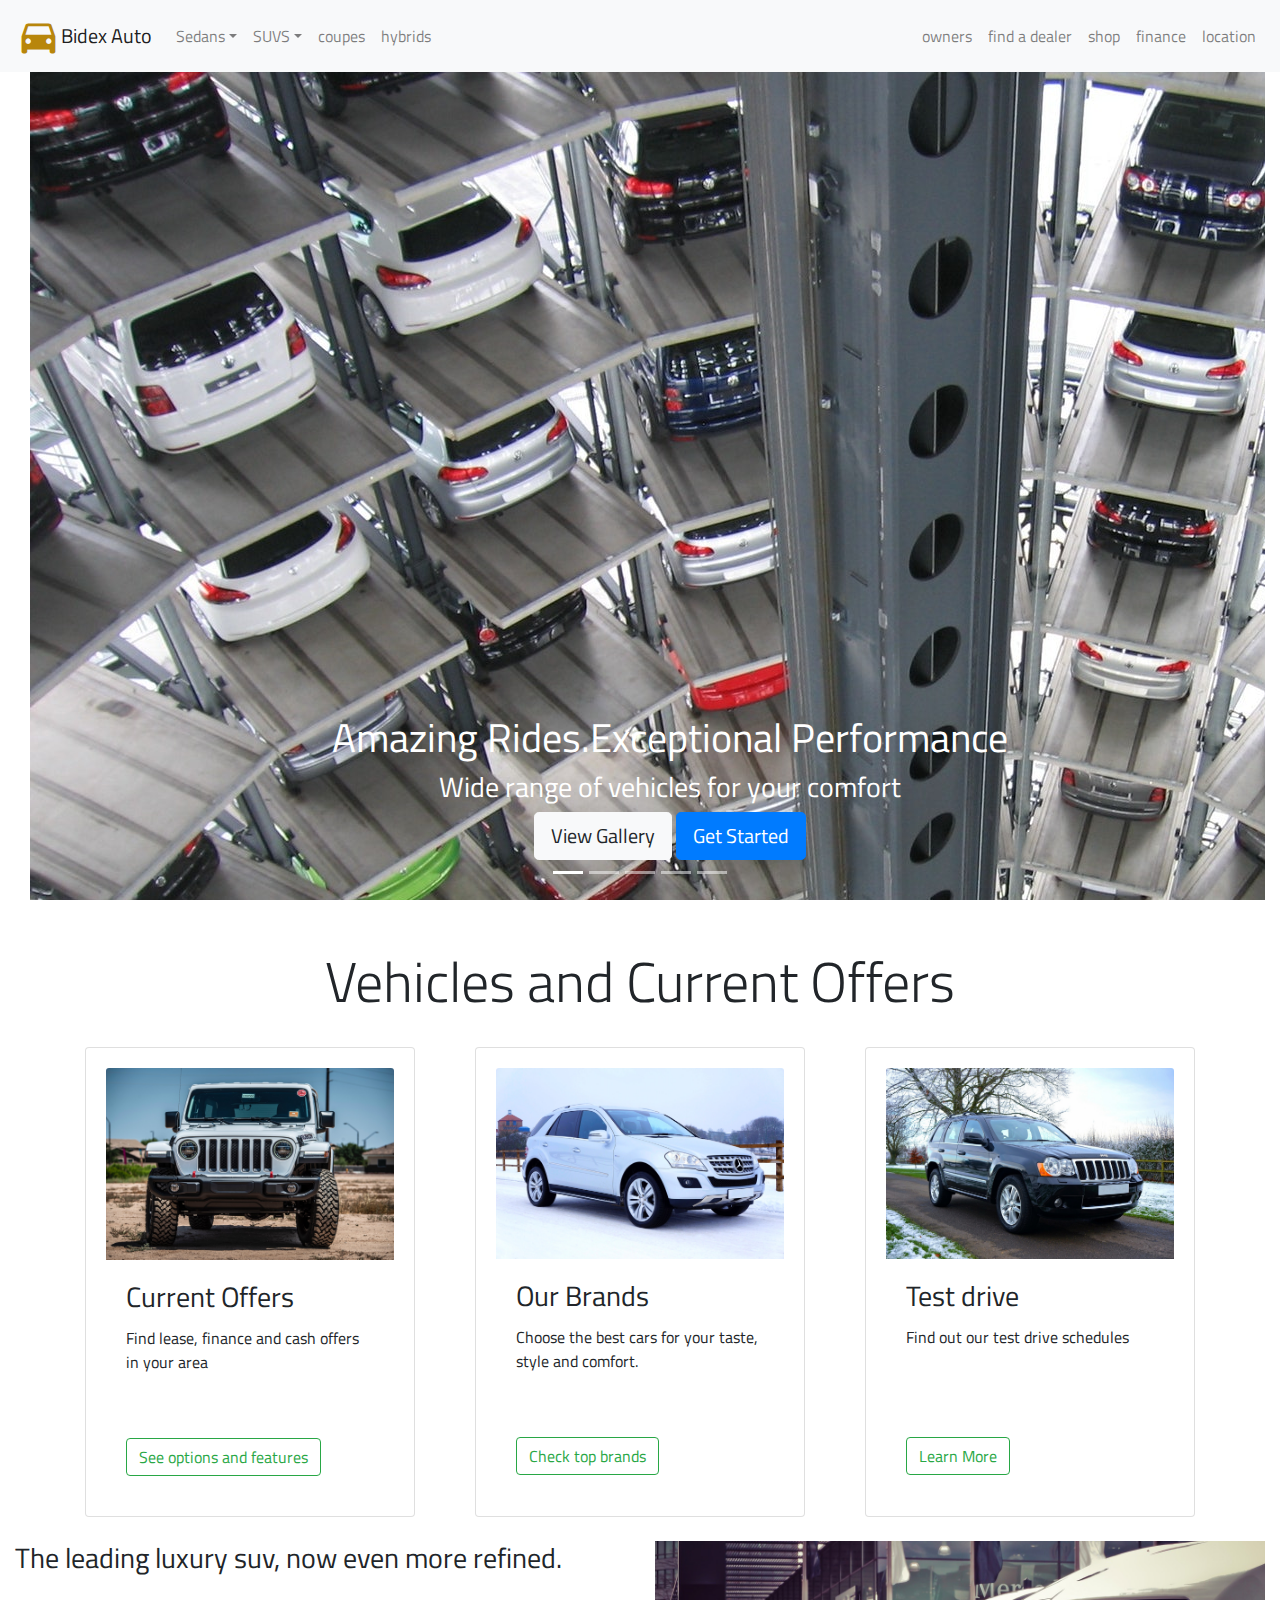
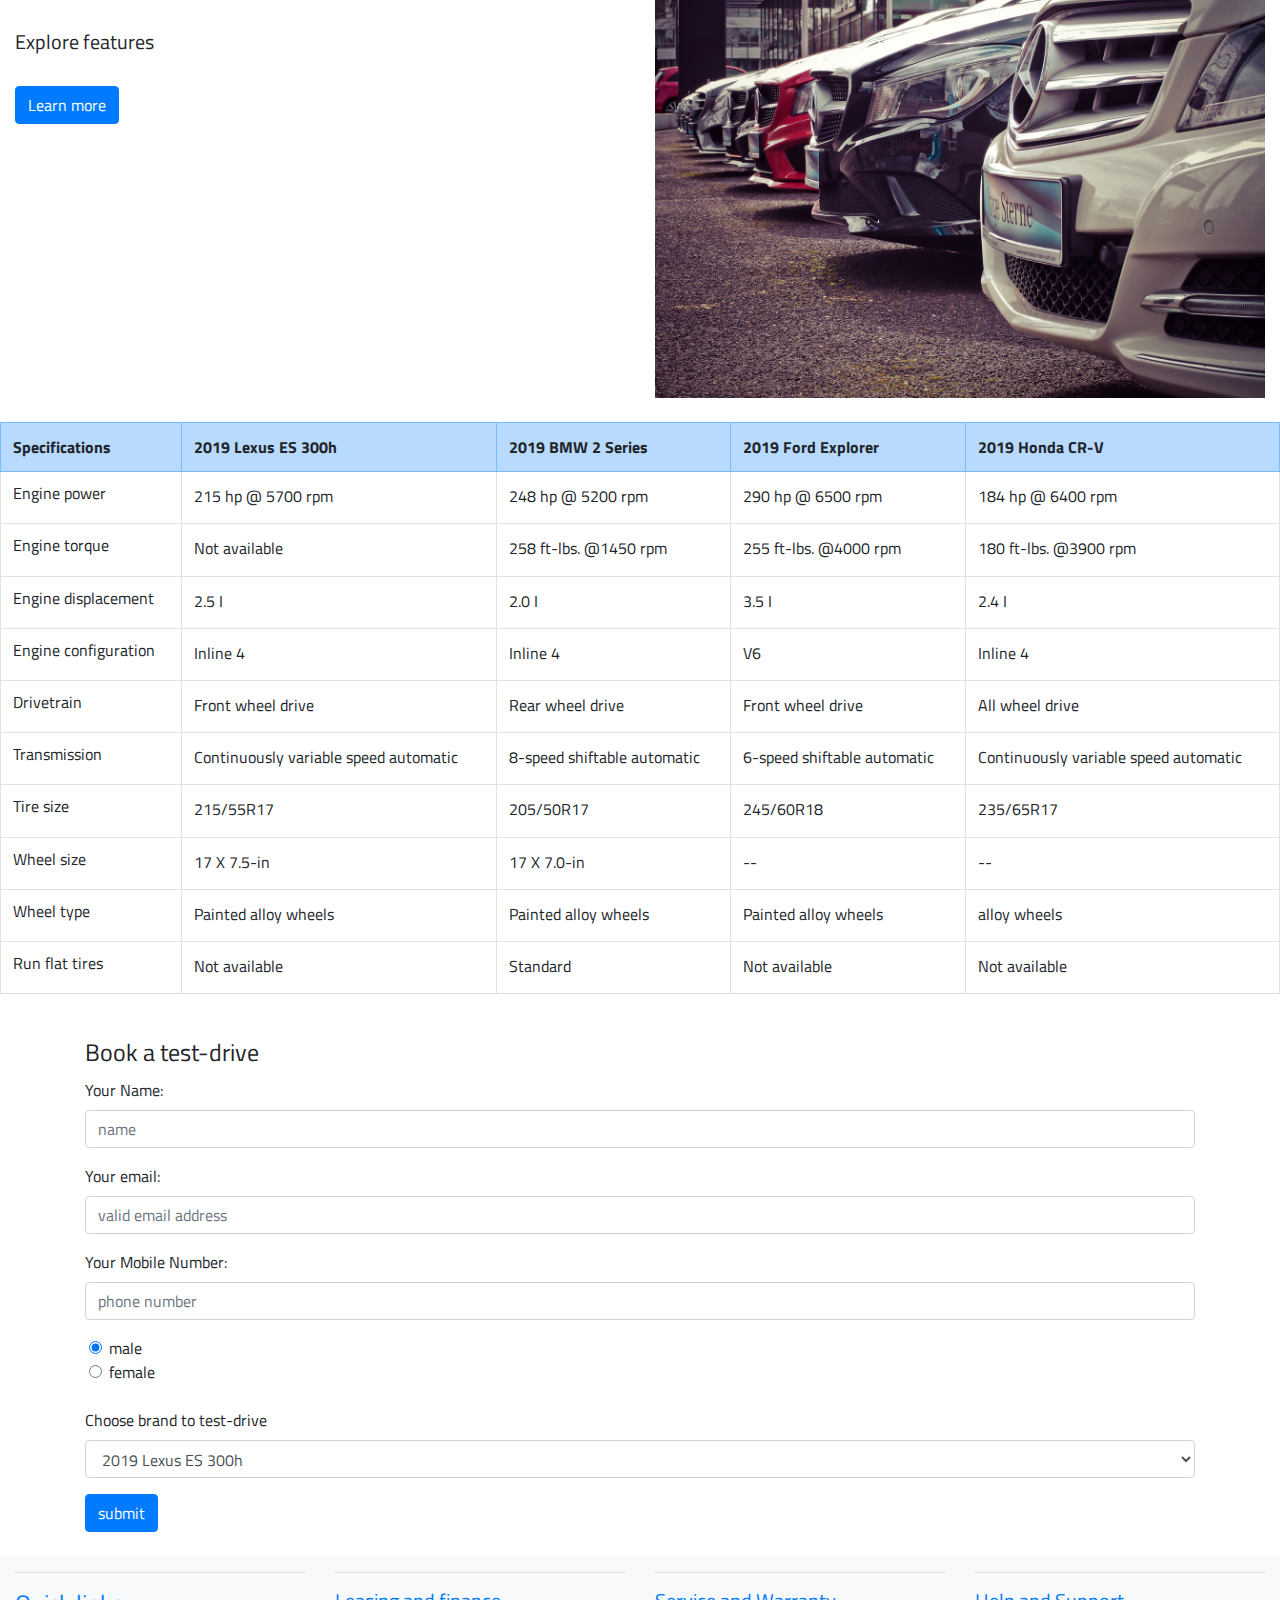
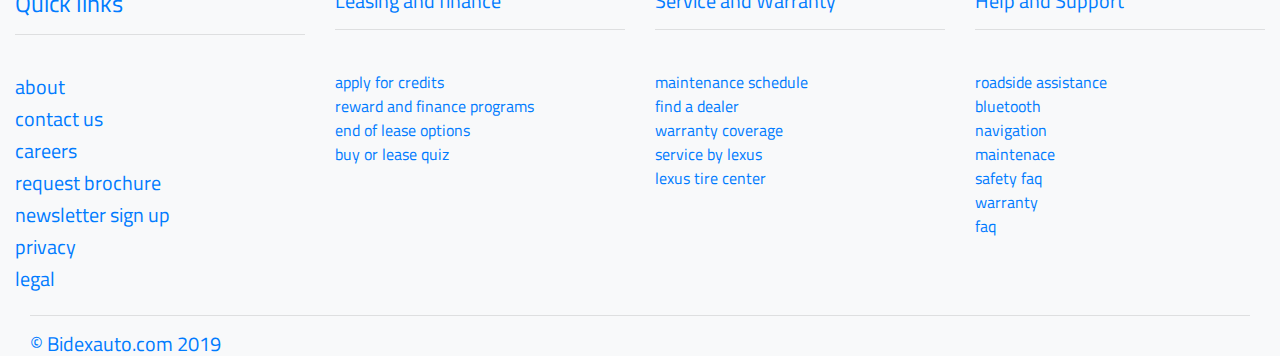
<file: index.html>
<!DOCTYPE html>
<html lang="en">
<head>
    <meta charset="UTF-8">
    <meta name="viewport" content="width=device-width, initial-scale=1.0">
    <meta http-equiv="X-UA-Compatible" content="ie=edge">
    <script
     src="https://code.jquery.com/jquery-3.4.1.min.js"
     integrity="sha256-CSXorXvZcTkaix6Yvo6HppcZGetbYMGWSFlBw8HfCJo="
     crossorigin="anonymous"></script>
    <script src="https://cdnjs.cloudflare.com/ajax/libs/popper.js/1.14.7/umd/popper.min.js" integrity="sha384-UO2eT0CpHqdSJQ6hJty5KVphtPhzWj9WO1clHTMGa3JDZwrnQq4sF86dIHNDz0W1" crossorigin="anonymous"></script>
    <script src="https://stackpath.bootstrapcdn.com/bootstrap/4.3.1/js/bootstrap.min.js" integrity="sha384-JjSmVgyd0p3pXB1rRibZUAYoIIy6OrQ6VrjIEaFf/nJGzIxFDsf4x0xIM+B07jRM" crossorigin="anonymous"></script>
    <link rel="stylesheet" href="https://stackpath.bootstrapcdn.com/bootstrap/4.3.1/css/bootstrap.min.css">
    <link rel="stylesheet" href="style.css">
    <link href="https://fonts.googleapis.com/icon?family=Material+Icons"
      rel="stylesheet">
    <link href="https://fonts.googleapis.com/css?family=Titillium+Web&display=swap" rel="stylesheet">
    <link rel="stylesheet" href="https://bootswatch.com/4/litera/bootstrap.min.css">
    <title>Bidex Automobiles</title>
</head>
<body>    
        <nav class="navbar navbar-expand-md navbar-light bg-light text-primary fixed-top">
            <i class="material-icons" id="logo">directions_car</i>
            <span class="navbar-text"><a href="#" class="navbar-brand">Bidex Auto</a></span>
            <button class="navbar-toggler" data-toggle="collapse" data-target="#collapse-target">
                <span class="navbar-toggler-icon"></span>
            </button>
            <div class="collapse navbar-collapse" id="collapse-target">
                    <ul class="navbar-nav"> 
                            <li class="nav-item dropdown"><a class="nav-link dropdown-toggle" data-toggle="dropdown" data-target="#dropdown-target" href="#">Sedans</a>
                                <div class="dropdown-menu" aria-labelledby="dropdown-target">
                                    <ul class="navbar-nav">
                                     <a class="dropdown-item">fusion</a>
                                     <a class="dropdown-item">fiesta</a>
                                     <a class="dropdown-item">mustang</a> 
                                     <a class="dropdown-item">corolla</a>
                                     <a class="dropdown-item">yaris</a>
                                    </ul>
                                </div>
                            </li>
                            <li class="nav-item dropdown"><a class="nav-link dropdown-toggle" data-toggle="dropdown" data-target="#dropdown-target" href="#">SUVS</a>
                                <div class="dropdown-menu" aria-labelledby="dropdown-target">
                                <ul navbar-nav>
                                        <a class="dropdown-item">ecosport</a>
                                        <a class="dropdown-item">escape</a>
                                        <a class="dropdown-item">edge</a> 
                                        <a class="dropdown-item">explorer</a>
                                        <a class="dropdown-item">expedition</a>
                                       </ul></li>                
                            <li class="nav-item"><a class="nav-link" href="#">coupes</a></li>
                            <li class="nav-item"><a class="nav-link" href="#">hybrids</a></li>
                        </ul>
                        <ul class="navbar-nav ml-auto"> 
                                <li class="nav-item"><a class="nav-link" href="#">owners</a></li>
                                <li class="nav-item"><a class="nav-link" href="#">find a dealer</a></li>                
                                <li class="nav-item"><a class="nav-link" href="#">shop</a></li>
                                <li class="nav-item"><a class="nav-link" href="#">finance</a></li>
                                <li class="nav-item"><a class="nav-link" href="location.html">location</a></li>
                                
                        </ul>
            </div>
            <!--<button class="navbar-toggler" data-toggle="collapse" data-target="#collapse-target">
                    <span class="navbar-toggler-icon"></span>
                </button>
                <div class="collapse navbar-collapse" id="collapse-target">
                        <ul class="navbar-nav ml-auto"> 
                                <li class="nav-item"><a class="nav-link" href="#">owners</a></li>
                                <li class="nav-item"><a class="nav-link" href="#">find a dealer</a></li>                
                                <li class="nav-item"><a class="nav-link" href="#">shop</a></li>
                                <li class="nav-item"><a class="nav-link" href="#">finance</a></li>
                            </ul>
                </div>-->            
        </nav>
    <div class="container-fluid">
        <div id="slides" class="carousel slide" data-ride="carousel">
                <ul class="carousel-indicators">
                    <li data-target="#slides" data-slide-to="0" class="active"></li>
                    <li data-target="#slides" data-slide-to="1"></li>
                    <li data-target="#slides" data-slide-to="2"></li>
                    <li data-target="#slides" data-slide-to="3"></li>
                    <li data-target="#slides" data-slide-to="4"></li>
                </ul>
                <div class="carousel-inner container-fluid" role="listbox">
                    <div class="carousel-item active">
                        <img src="./images/carousel/architecture-automobile-cars-63294.jpg" alt="">
                        <div class="carousel-caption">
                            <h1>Amazing Rides.Exceptional Performance</h1>
                            <h3>Wide range of vehicles for your comfort</h3>
                            <button type="button" class="btn btn-light btn-lg">View Gallery</button>
                            <button type="button" class="btn btn-primary btn-lg">Get Started</button>
                        </div>
                    </div>
                    <div class="carousel-item">
                        <img src="./images/carousel/audi-automobile-car-lights-1149831 (1).jpg" alt="">
                    </div>
                    <div class="carousel-item">
                            <img src="./images/carousel/automobile-automotive-car-116675 (1).jpg" alt="">
                    </div>
                    <div class="carousel-item">
                            <img src="./images/carousel/automobile-car-car-brand-2723822.jpg" alt="">
                    </div>
                    <div class="carousel-item">
                            <img src="./images/carousel/automobile-cars-headlights-120049 (1).jpg" alt="">
                    </div>
                </div>
        </div>
    </div>
    <br>
    <br>


    <div class="container-fluid">
        <div class="row welcome text-center">
            <div class="col-12">
                <h2 class="display-4">Vehicles and Current Offers</h2>
            </div>
        </div>
    </div>
    <br>
    

    <div class="container">
        <div class="row">
            <div class="card-deck">
                        <div class="col-md-4">
                            <div class="card card-body h-100">
                                <img class="card-img-top" src="./images/automobile-automotive-car-2414736.jpg" alt="">
                                <div class="card-body">
                                    <h3 class="card-title">Current Offers</h3>
                                    <p class="card-text">Find lease, finance and cash offers in your area</p>
                                    <br>
                                    <br>
                                    <a href="#" class="btn btn-outline-success">See options and features</a>
                                </div>
                            </div>
                        </div>
                        <div class="col-md-4">
                                <div class="card card-body h-100">
                                    <img class="card-img-top" src="./images/automobile-automotive-car-215528.jpg" alt="">
                                    <div class="card-body">
                                        <h3 class="card-title">Our Brands</h3>
                                        <p class="card-text">Choose the best cars for your taste, style and comfort.</p>
                                        <br>
                                        <br>
                                        <a href="#" class="btn btn-outline-success">Check top brands</a>
                                    </div>
                                </div>
                        </div>
                        <div class="col-md-4">
                                <div class="card card-body h-100">
                                    <img class="card-img-top" src="./images/black-car-car-fancy-104401.jpg" alt="">
                                    <div class="card-body">
                                        <h3 class="card-title">Test drive</h3>
                                        <p class="card-text">Find out our test drive schedules</p>
                                        <br>
                                        <br>
                                        <br>
                                        <a href="#" class="btn btn-outline-success">Learn More</a>
                                    </div>
                                </div>
                        </div>

            </div>
        </div>
    </div>
    <br>
    <div class="container-fluid">
        <div class="row">
            <div class="col-lg-6">
                <h3>The leading luxury suv, now even more refined.</h3>
                    <br>
                    <br>
                     <h5>Explore features</h5>
                <br>
                <a href="#" class="btn btn-primary">Learn more</a>

            </div>
            <div class="col-lg-6">
                <img src="./images/asphalt-auto-automobile-164634.jpg" class="img-fluid" alt="">
            </div>
        </div>
    </div>
    <br>
    <table class="table table-bordered">
        <tr class="table-primary">
            <th>Specifications</th>
            <th>2019 Lexus ES 300h</th>
            <th>2019 BMW 2 Series</th>
            <th>2019 Ford Explorer</th>
            <th>2019 Honda CR-V</th>
        </tr>
        <tr>
            <td><h6>Engine power</h6></td>
            <td>215 hp @ 5700 rpm</td>
            <td>248 hp @ 5200 rpm</td>
            <td>290 hp @ 6500 rpm</td>
            <td>184 hp @ 6400 rpm</td>
        </tr>
        <tr>
            <td><h6>Engine torque</h6></td>
            <td>Not available</td>
            <td>258 ft-lbs. @1450 rpm</td>
            <td>255 ft-lbs. @4000 rpm</td>
            <td>180 ft-lbs. @3900 rpm</td>
        </tr>
        <tr>
            <td><h6>Engine displacement</h6></td>
            <td>2.5 I</td>
            <td>2.0 I</td>
            <td>3.5 I</td>
            <td>2.4 I</td>
        </tr>
        <tr>
            <td><h6>Engine configuration</h6></td>
            <td>Inline 4</td>
            <td>Inline 4</td>
            <td>V6</td>
            <td>Inline 4</td>
        </tr>
        <tr>
            <td><h6>Drivetrain</h6></td>
            <td>Front wheel drive</td>
            <td>Rear wheel drive</td>
            <td>Front wheel drive</td>
            <td>All wheel drive</td>
        </tr>
        <tr>
            <td><h6>Transmission</h6></td>
            <td>Continuously variable speed automatic</td>
            <td>8-speed shiftable automatic</td>
            <td>6-speed shiftable automatic</td>
            <td>Continuously variable speed automatic</td>
        </tr>
        <tr>
            <td><h6>Tire size</h6></td>
            <td>215/55R17</td>
            <td>205/50R17</td>
            <td>245/60R18</td>
            <td>235/65R17</td>
        </tr>
        <tr>
            <td><h6>Wheel size</h6></td>
            <td>17 X 7.5-in</td>
            <td>17 X 7.0-in</td>
            <td>--</td>
            <td>--</td>
        </tr>
        <tr>
            <td><h6>Wheel type</h6></td>
            <td>Painted alloy wheels</td>
            <td>Painted alloy wheels</td>
            <td>Painted alloy wheels</td>
            <td>alloy wheels</td>
        </tr>
        <tr>
            <td><h6>Run flat tires</h6></td>
            <td>Not available</td>
            <td>Standard</td>
            <td>Not available</td>
            <td>Not available</td>
        </tr>
    </table>
    <br>
    <section class="container">
            <form id="request">
                <fieldset>
                    <legend>Book a test-drive</legend>
                    <div class="form-group">
                      <label for="Name">Your Name:</label>
                      <input type="text" class="form-control" id="username" name="name" placeholder="name">
                    </div>
                    <div class="form-group">
                      <label for="email">Your email:</label>
                      <input type="email" class="form-control" id="user-email" name="email" placeholder="valid email address">
                    </div>
                    <div class="form-group">
                            <label for="Telephone">Your Mobile Number:</label>
                            <input type="tel" class="form-control" name="phone" id="phone" placeholder="phone number" pattern="[0-9]{3}-[0-9]{4}-[0-9]{3}" required>
                    </div>
                    <div class="form-check">
                             <label for="gender"></label>
                              <input type="radio" class="form-check-input" name="gender" id="gender" value="male" checked="">
                              male
                    </div>
                    <div class="form-check">
                            <label for="gender"></label>
                             <input type="radio" class="form-check-input" name="gender" id="gender" value="female">
                             female
                   </div><br>
                   <div class="form-group">
                        <label for="select">Choose brand to test-drive</label>
                        <select name="vehicles" class="form-control" id="vehicles">
                                <option value="2019 Lexus ES 300h">2019 Lexus ES 300h</option>
                                <option value="2019 BMW 2 Series">2019 BMW 2 Series</option>
                                <option value="2019 Ford Explorer">2019 Ford Explorer</option>
                                <option value="2019 Honda CR-V">2019 Honda CR-V</option>
                        </select>
                   </div>
                   <input type="submit" value="submit" class="btn btn-primary">
                            
                </fieldset>
            </form>

        <!-- <form class="form-group">
               <legend>book a test-drive</legend>
                Name: <input type="text" name="name" placeholder="name"><br>
                Email: <input type="email" name="email" placeholder="email address"><br>
                Telephone: <input type="tel" name="phone" placeholder="phone number" pattern="[0-9]{3}-[0-9]{4}-[0-9]{3}" required><br>
                <input type="radio" name="gender" value="male" checked>male<br>
                <input type="radio" name="gender" value="female">female<br>
                <select name="vehicles" class="form-control">
                    <option value="2019 Lexus ES 300h">2019 Lexus ES 300h</option>
                    <option value="2019 BMW 2 Series">2019 BMW 2 Series</option>
                    <option value="2019 Ford Explorer">2019 Ford Explorer</option>
                    <option value="2019 Honda CR-V">2019 Honda CR-V</option>
                </select><br> -->
            <!-- <input type="checkbox" name="first-choice" value="2019 Lexus ES 300h">2019 Lexus ES 300h<br>
            <input type="checkbox" name="second-choice" value="2019 BMW 2 Series">2019 BMW 2 Series <br>
            <input type="checkbox" name="third-choice" value="2019 Ford Explorer">2019 Ford Explorer <br>
            <input type="checkbox" name="fourth-choice" value="2019 Honda CR-V">2019 Honda CR-V <br> -->
                <!-- <input type="submit" value="submit"> -->
        </form>
    </section>
    <br>
    <footer class="bg-light text-primary">
        <div class="container-fluid">
            <div class="row text-align-left">
                <div class="col-md-3">
                    <hr class="light">
                    <a href="#"><h4>Quick links</h4></a>
                    <hr class="light"><br>
                    <a href="/about.html"><h5>about</h5></a>                    
                    <a href="/contact.html"><h5>contact us</h5></a>
                    <a href="/careers.html"><h5>careers</h5></a>
                    <a href="/request-brochure.html"><h5>request brochure</h5></a>
                    <a href="/newsletter.html"><h5>newsletter sign up</h5></a>
                    <a href="/privacy.html"><h5>privacy</h5></a>
                    <a href="/legal.html"><h5>legal</h5></a>
                </div>
                <div class="col-md-3">
                    <hr class="light">
                    <a href="#"><h5>Leasing and finance</h5></a>
                    <hr class="light">
                    <br>
                    <a href="#">apply for credits</a><br>
                    <a href="#">reward and finance programs</a><br>
                    <a href="#">end of lease options</a><br>
                    <a href="#">buy or lease quiz</a><br>
                </div>
                <div class="col-md-3">
                    <hr class="light">
                    <a href="#"><h5>Service and Warranty</h5></a>
                    <hr class="light">
                    <br>
                    <a href="#">maintenance schedule</a><br>
                    <a href="#">find a dealer</a><br>
                    <a href="#">warranty coverage</a><br>
                    <a href="#">service by lexus</a><br>
                    <a href="#">lexus tire center</a>
                </div>
                <div class="col-md-3">
                    <hr class="primary">
                    <a href="#"><h5>Help and Support</h5></a>
                    <hr class="primary">
                    <br>
                    <a href="#">roadside assistance</a><br>
                    <a href="#">bluetooth</a><br>
                    <a href="#">navigation</a><br>
                    <a href="#">maintenace</a><br>
                    <a href="#">safety faq</a><br>
                    <a href="#">warranty</a><br>
                    <a href="#">faq</a>
                </div>
            </div>
            <div class="col-12">
                    <hr class="light">
                    <h5>&copy; Bidexauto.com 2019</h5>
            </div>
        </div>

    </footer>
    
    <script src="main.js"></script>
    
</body>
</html>
</file>
<file: style.css>
*{
    margin: 0;
    padding: 0;
}

body{
    font-family: 'Titillium Web', sans-serif;
}

.card {
    display: flex;
}

#logo{
    color: darkgoldenrod;
    font-size: 45px;
}
.carousel-item{
    background-size: cover;
    background-position: center center;
    background-repeat: no-repeat;
    height: 100vh;
    width: 100vw;
    margin: 0;
    padding: 0;
}

/*images{
    max-width: 100%;
}*/
</file>
